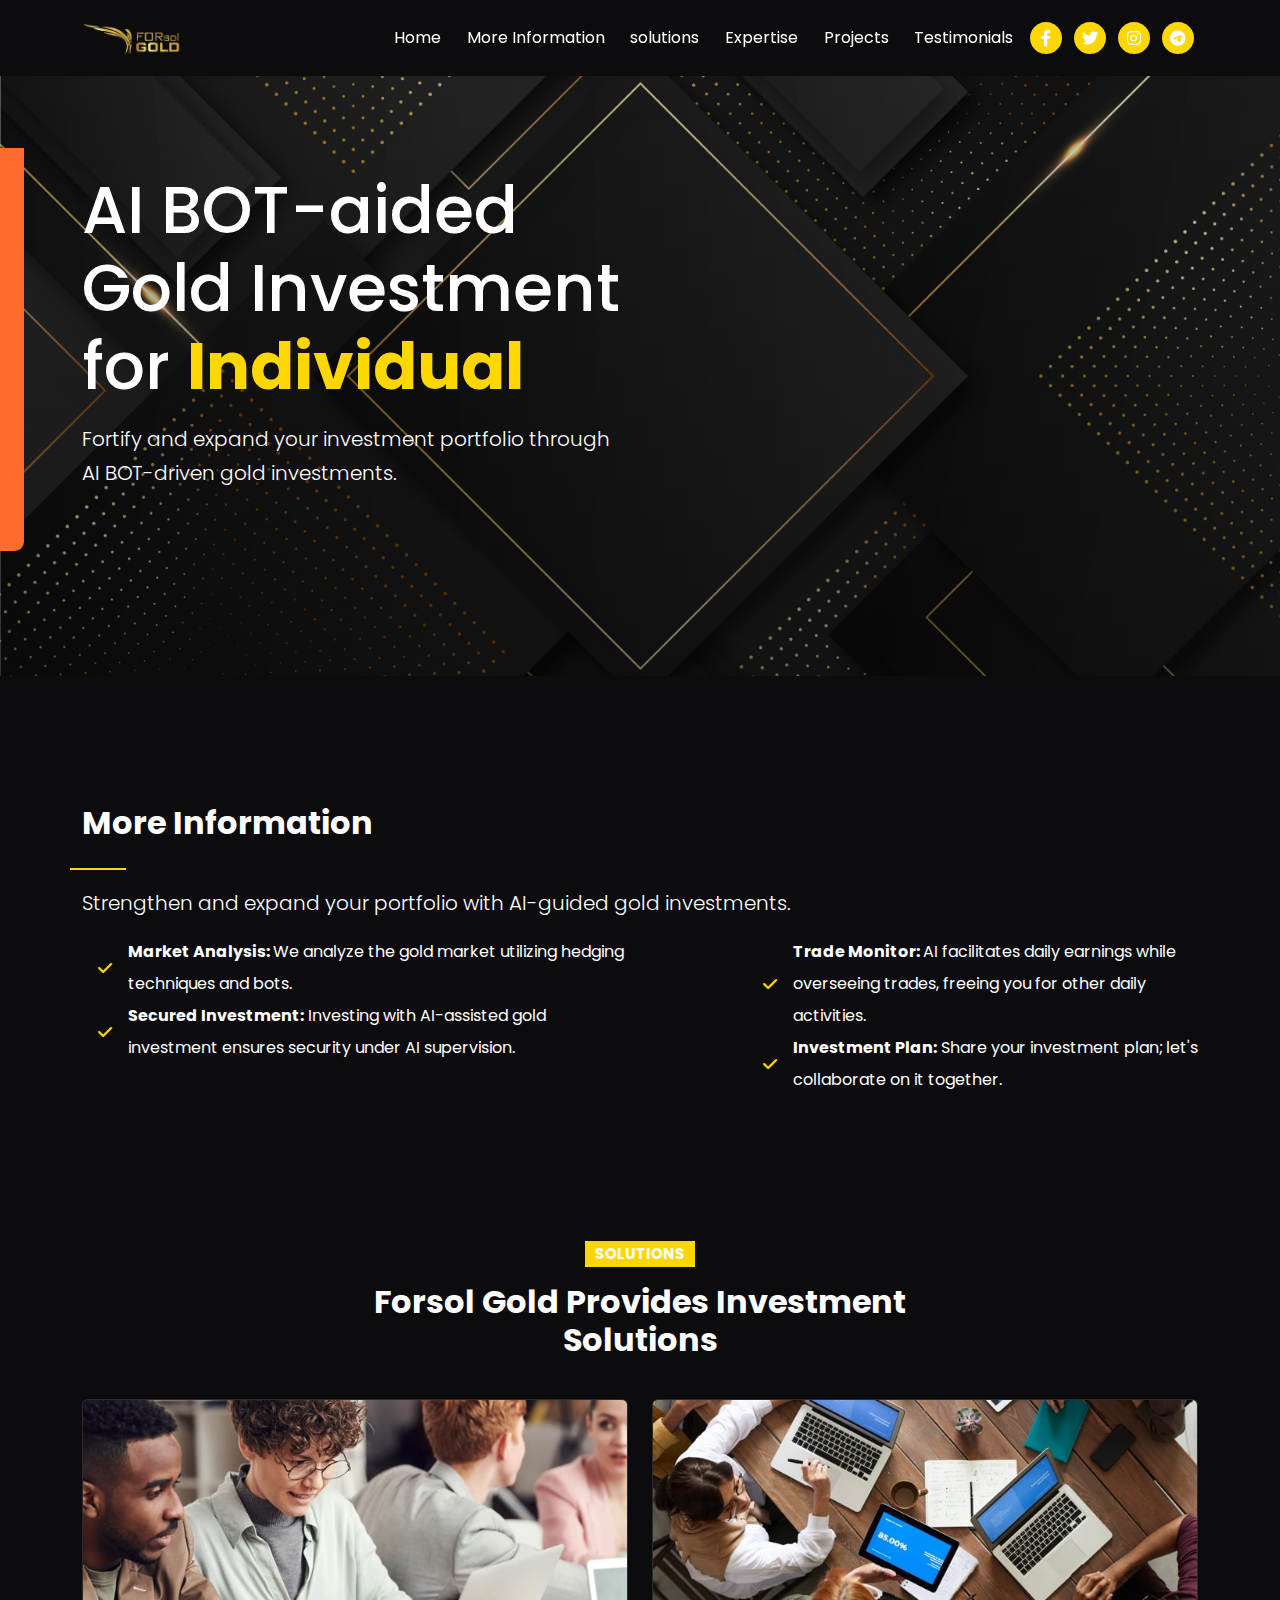
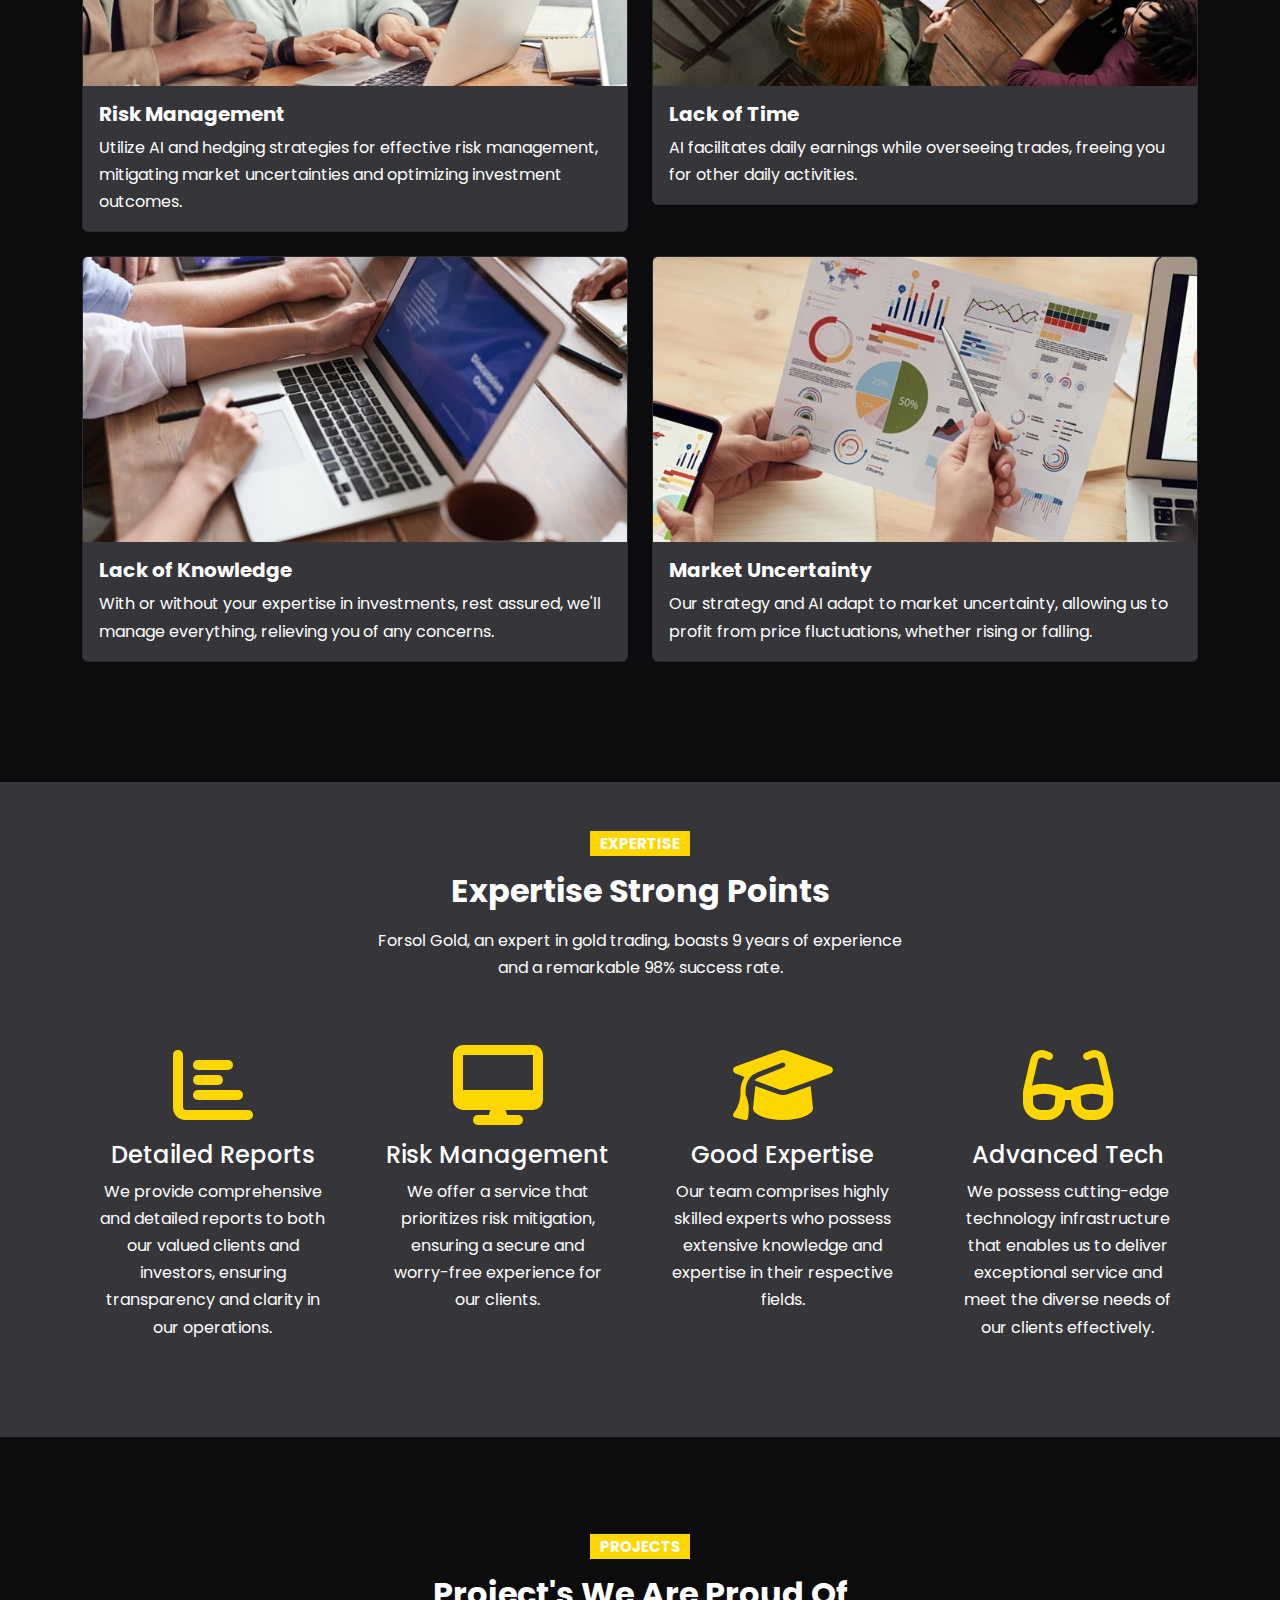
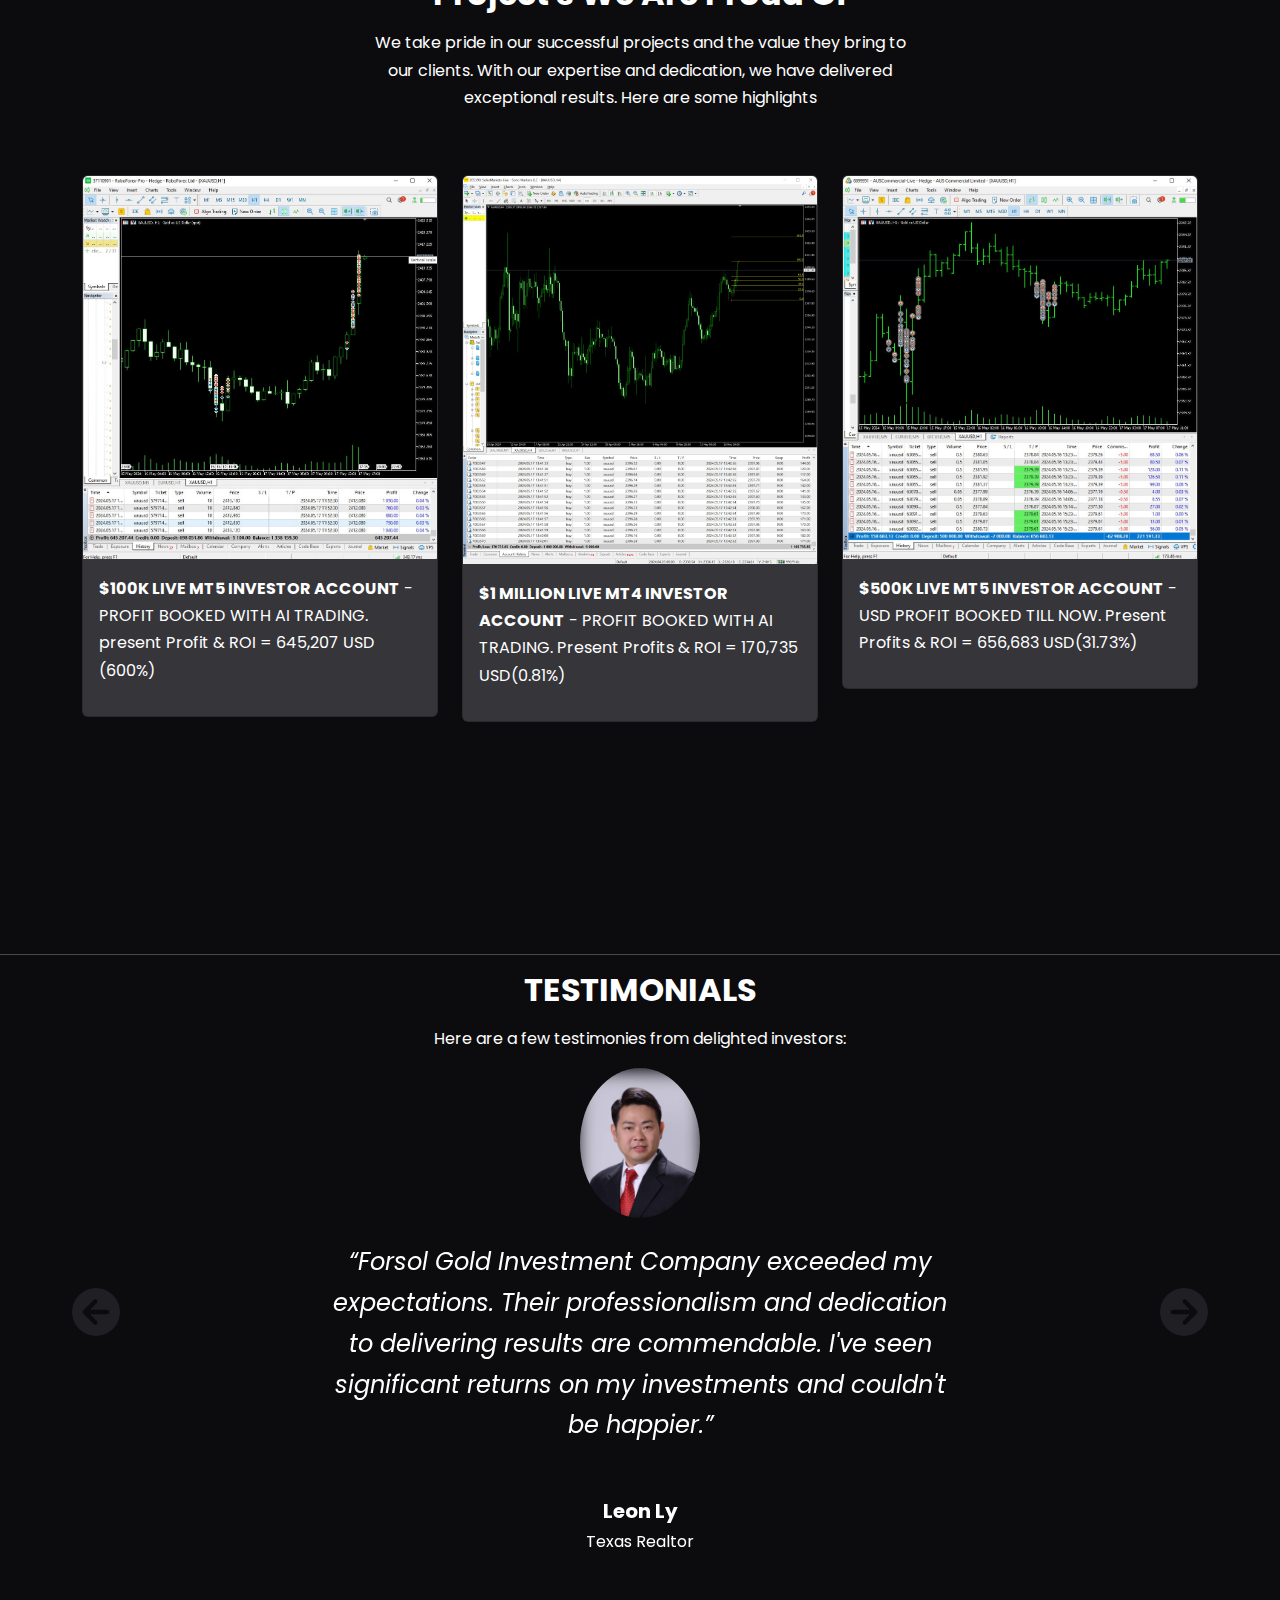
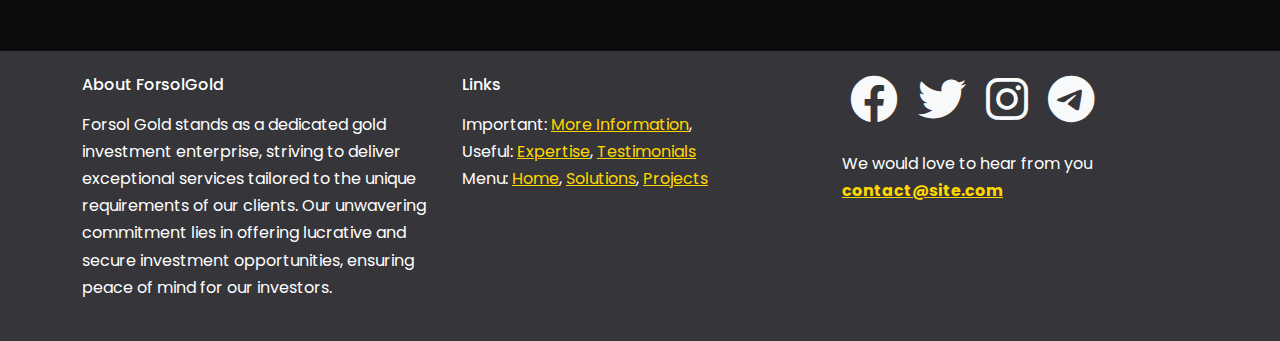
<file: index.html>
<!DOCTYPE html>
<html lang="en">
  <head>
    <meta charset="UTF-8" />
    <meta http-equiv="X-UA-Compatible" content="IE=edge" />
    <meta name="viewport" content="width=device-width, initial-scale=1.0" />
    <link rel="preconnect" href="https://fonts.googleapis.com" />
    <link rel="preconnect" href="https://fonts.gstatic.com" crossorigin />
    <link
      href="https://fonts.googleapis.com/css2?family=Poppins:wght@300;400;600;700&display=swap"
      rel="stylesheet"
    />
    <link rel="stylesheet" href="css/font-awesome.css" />
    <link rel="stylesheet" href="css/bootstrap.css" />
    <link rel="stylesheet" href="css/styles.css" />
    <link rel="icon" href="images/FG-logo.png" />
    <title>Forsol Gold</title>
  </head>
  <body>
   
    <nav class="navbar navbar-expand-lg sticky-top navbar-dark">
      <div class="container">
        <a class="navbar-brand" href="#">
          <img src="images/FG-logo.png" alt="" width="100" />
        </a>
        <button
          class="navbar-toggler"
          type="button"
          data-bs-toggle="collapse"
          data-bs-target="#navbarNavDropdown"
          aria-controls="navbarNavDropdown"
          aria-expanded="false"
          aria-label="Toggle navigation"
        >
          <span class="navbar-toggler-icon"></span>
        </button>
        <div class="collapse navbar-collapse" id="navbarNavDropdown">
          <ul class="navbar-nav ms-auto">
            <li class="nav-item">
              <a class="nav-link" aria-current="page" href="#">Home</a>
            </li>
            <li class="nav-item">
              <a class="nav-link" href="#more-information">More Information</a>
            </li>
            <li class="nav-item">
              <a class="nav-link" href="#solutions">solutions</a>
            </li>
            <li class="nav-item">
              <a class="nav-link" href="#expertise">Expertise</a>
            </li>
            <li class="nav-item">
              <a class="nav-link" href="#projects">Projects</a>
            </li>
            <li class="nav-item">
              <a class="nav-link" href="#testimonials">Testimonials</a>
            </li>
          </ul>
          <span class="nav-item">
            <span class="fa-stack">
              <a href="https://facebook.com" target="_blank">
                <i class="fas fa-circle fa-stack-2x"></i>
                <i class="fab fa-facebook-f fa-stack-1x text-white"></i>
              </a>
            </span>
            <span class="fa-stack">
              <a href="https://x.com/forsol_gold?t=d0fG8S3Wd61Rs7G8QQu6Mg&s=08" target="_blank">
                <i class="fas fa-circle fa-stack-2x"></i>
                <i class="fab fa-twitter fa-stack-1x text-white"></i>
              </a>
            </span>

            <span class="fa-stack">
              <a href="https://www.instagram.com/forsol.gold?igsh=MWlwMjd2a3I4MXR2NA==" target="_blank">
                <i class="fas fa-circle fa-stack-2x"></i>
                <i class="fab fa-instagram fa-stack-1x text-white"></i>
              </a>
            </span>

            <span class="fa-stack">
              <a href="http://t.me/forsol_gold" target="_blank">
                <i class="fas fa-circle fa-stack-2x"></i>
                <i class="fab fa-telegram fa-stack-1x text-white"></i>
              </a>
            </span>
          </span>
        </div>
      </div>
    </nav>

    <!-- Header -->
    <header class="header position-relative">
      <img
        src="images/vertical-decoration-left.svg"
        alt=""
        class="vertical-decoration position-absolute d-none d-md-block"
      />
      <div class="container">
        <div class="row">
          <div class="col-md-6 pt-5">
            <h1 class="xl-text mt-5">
              AI BOT-aided Gold Investment for
              <span class="text-primary fw-bold replace-me"
                >Individual, Organization</span
              >
            </h1>
            <p class="lead">
              Fortify and expand your investment portfolio through AI BOT-driven gold investments.
            </p>
          </div>
        </div>
      </div>
    </header>

 

    <!-- More Information -->
    <section id="more-information" class="contact my-7">
      <div class="container">
        <div class="row">
          <h2 class="fw-bold">More Information</h2>
            <hr class="hr-heading" />
            <p class="lead">
              Strengthen and expand your portfolio with AI-guided gold investments.
            </p>
          <div class="col-md-6">
            
            <ul class="list-unstyled lh-lg">
              <li class="d-flex align-items-center">
                <i class="fas fa-check text-primary mx-3"></i>
                <div>
                  <strong>Market Analysis: </strong> We analyze the gold market utilizing 
                  hedging techniques and bots.
                </div>
              </li>
              <li class="d-flex align-items-center">
                <i class="fas fa-check text-primary mx-3"></i>
                <div>
                  <strong>Secured Investment:</strong> Investing with AI-assisted gold investment
                   ensures security under AI supervision.
                </div>
              </li>
            </ul>
          </div>

          
          <div class="col-md-5 offset-md-1">
            <ul class="list-unstyled lh-lg">
              <li class="d-flex align-items-center">
                <i class="fas fa-check text-primary mx-3"></i>
                <div>
                  <strong>Trade Monitor: </strong> AI facilitates daily earnings while overseeing trades, 
                  freeing you for other daily activities.
                </div>
              </li>
              <li class="d-flex align-items-center">
                <i class="fas fa-check text-primary mx-3"></i>
                <div>
                  <strong>Investment Plan:</strong> Share your investment plan; let's collaborate on it together.
                </div>
              </li>
            </ul>
          </div>
        </div>
      </div>
    </section>

    <!-- Solutions -->
    <section id="solutions" class="solutions my-5">
      <div class="container">
        <div class="row mb-4">
          <div class="col-md-6 offset-md-3 d-flex flex-column align-items-center text-center">
            <h5><span class="badge bg-primary rounded-0 text-uppercase">
              Solutions
            </span></h5>
            <h2 class="fw-bold">
              Forsol Gold Provides Investment Solutions
            </h2>
          </div>
        </div>
        <!-- Solutions Row 1 -->
        <div class="row">
          <div class="col-md-6 mb-4">
            <div class="card bg-secondary">
              <img src="images/solution-1.jpg" alt="" class="card-img-top">
              <div class="card-body">
                <h5 class="card-title fw-bold">Risk Management</h5>
                <p class="card-text">
                  Utilize AI and hedging strategies for effective risk management, 
                  mitigating market uncertainties and optimizing investment outcomes.
                </p>
              </div>
            </div>
          </div>

          <div class="col-md-6 mb-4">
            <div class="card bg-secondary">
              <img src="images/solution-2.jpg" alt="" class="card-img-top">
              <div class="card-body">
                <h5 class="card-title fw-bold">Lack of Time</h5>
                <p class="card-text">
                  AI facilitates daily earnings while overseeing trades, 
                  freeing you for other daily activities.
                </p>
              </div>
            </div>
          </div>
        </div>

         <!-- Solutions Row 2 -->
         <div class="row">
          <div class="col-md-6 mb-4">
            <div class="card bg-secondary">
              <img src="images/solution-3.jpg" alt="" class="card-img-top">
              <div class="card-body">
                <h5 class="card-title fw-bold">Lack of Knowledge</h5>
                <p class="card-text">
                  With or without your expertise in investments, 
                  rest assured, we'll manage everything, relieving you of any concerns.
                </p>
              </div>
            </div>
          </div>

          <div class="col-md-6 mb-4">
            <div class="card bg-secondary">
              <img src="images/solution-4.jpg" alt="" class="card-img-top">
              <div class="card-body">
                <h5 class="card-title fw-bold">Market Uncertainty</h5>
                <p class="card-text">
                  Our strategy and AI adapt to market uncertainty, 
                  allowing us to profit from price fluctuations, whether rising or falling.
                </p>
              </div>
            </div>
          </div>
        </div>
      </div>
    </section>

    
    <!-- Expertise -->
    <section id="expertise" class="expertise bg-secondary py-5 my-6">
      <div class="container">
        <div class="row mb-5">
          <div class="col-md-6 offset-md-3 d-flex flex-column align-items-center text-center">
            <h5>
              <span class="badge bg-primary rounded-0 text-uppercase">Expertise</span>
            </h5>
            <h2 class="fw-bold">Expertise Strong Points</h2>
            <p>
              Forsol Gold, an expert in gold trading, boasts 9 years of experience and a remarkable 98% success rate.
            </p>
          </div>
        </div>
        <!-- Expertise Row 1 -->
        <div class="row">
          <div class="col-md-3">
            <div class="card bg-transparent border-0 text-center mb-3">
              <div class="card-image">
                <i class="fas fa-chart-bar fa-5x text-primary"></i>
              </div>
              <div class="card-body">
                <h4 class="card-title">Detailed Reports</h4>
                <p>We provide comprehensive and detailed reports to both our valued clients and investors, 
                  ensuring transparency and clarity in our operations.</p>
              </div>
            </div>
          </div>
          <div class="col-md-3">
            <div class="card bg-transparent border-0 text-center mb-3">
              <div class="card-image">
                <i class="fas fa-desktop fa-5x text-primary"></i>
              </div>
              <div class="card-body">
                <h4 class="card-title">Risk Management</h4>
                <p>We offer a service that prioritizes risk mitigation, ensuring a secure and worry-free experience for our clients.</p>
              </div>
            </div>
          </div>
          <div class="col-md-3">
            <div class="card bg-transparent border-0 text-center mb-3">
              <div class="card-image">
                <i class="fas fa-graduation-cap fa-5x text-primary"></i>
              </div>
              <div class="card-body">
                <h4 class="card-title">Good Expertise</h4>
                <p>Our team comprises highly skilled experts who possess extensive knowledge and expertise in their respective fields.</p>
              </div>
            </div>
          </div>
          <div class="col-md-3">
            <div class="card bg-transparent border-0 text-center mb-3">
              <div class="card-image">
                <i class="fas fa-glasses fa-5x text-primary"></i>
              </div>
              <div class="card-body">
                <h4 class="card-title">Advanced Tech</h4>
                <p>We possess cutting-edge technology infrastructure that enables us to deliver exceptional
                   service and meet the diverse needs of our clients effectively.</p>
              </div>
            </div>
          </div>
        </div>
    </section> 

    <!-- Projects -->
    <section id="projects" class="projects my-6">
      <div class="container">
        <div class="row mb-5">
          <div class="col-md-6 offset-md-3 d-flex flex-column align-items-center text-center">
            <h5><span class="badge bg-primary rounded-0 text-uppercase">
              Projects
            </span></h5>
            <h2 class="fw-bold">Project's We Are Proud Of</h2>
            <p>  We take pride in our successful projects and the value they bring to
              our clients. With our expertise and dedication, we have delivered
              exceptional results. Here are some highlights</p>
          </div>
        </div>
        <!-- Projects Row 1 -->
        <div class="row">
          <div class="col-md-4 mb-4">
            <div class="card bg-secondary">
              <a data-bs-toggle="modal" data-bs-target="#modal1">
                <img src="images/project-1.jpg" alt="" class="card-img-top">
                <div class="card-body">
                  <p>
                    <strong>$100K LIVE MT5 INVESTOR ACCOUNT</strong> - PROFIT BOOKED WITH AI TRADING.
                    present Profit & ROI = 645,207 USD (600%)
                  </p>
                </div>
              </a>
            </div>
          </div>
          <div class="col-md-4 mb-4">
            <div class="card bg-secondary">
              <a data-bs-toggle="modal" data-bs-target="#modal2">
                <img src="images/project-2.jpg" alt="" class="card-img-top">
                <div class="card-body">
                  <p>
                    <strong>$1 MILLION LIVE MT4 INVESTOR ACCOUNT</strong> -  PROFIT BOOKED WITH AI TRADING.

                    Present Profits & ROI = 170,735 USD(0.81%)
                  </p>
                </div>
              </a>
            </div>
          </div>
          <div class="col-md-4 mb-4">
            <div class="card bg-secondary">
              <a data-bs-toggle="modal" data-bs-target="#modal3">
                <img src="images/project-3.jpg" alt="" class="card-img-top">
                <div class="card-body">
                  <p>
                    <strong>$500K LIVE MT5 INVESTOR ACCOUNT</strong> -  USD PROFIT BOOKED TILL NOW.
                    Present Profits & ROI = 656,683 USD(31.73%)
                  </p>
                </div>
              </a>
            </div>
          </div>
        </div>
      </div>
    </section>

<!-- Testimonials -->
<section id="testimonials" class="testimonials bg-seconday py-6">
  <hr>
  <div class="col-md-6 offset-md-3 d-flex flex-column align-items-center text-center">
    <h2 class="fw-bold">TESTIMONIALS</h2>
    <p> Here are a few testimonies from delighted investors:</p>
  </div>
  <div id="testimonialCarousel" class="carousel slide">
    <div class="carousel-inner">
      <!-- Slide 1 -->
      <div class="carousel-item active">
        <div
          class="d-flex flex-column justify-content-center align-items-center text-center"
        >
          <img
            src="images/testimonial-1.jpg"
            alt=""
            class="rounded-circle"
            width="120"
          />
          <p class="w-50 my-4 fst-italic fs-4 mb-4">
            “Forsol Gold Investment Company exceeded my expectations. 
            Their professionalism and dedication to delivering results are commendable.
             I've seen significant returns on my investments and couldn't be happier.”
          </p>
          <div class="fw-bold fs-5 mt-4">Leon Ly</div>
          <div>Texas Realtor</div>
        </div>
      </div>

      <!-- Slide 2 -->
      <div class="carousel-item" id="testimonials">
        <div
          class="d-flex flex-column justify-content-center align-items-center text-center"
        >
          <img
            src="images/testimonial-2.jpg"
            alt=""
            class="rounded-circle"
            width="120"
          />
          <p class="w-50 my-4 fst-italic fs-4 mb-4">
            “I've been with Forsol Gold for years, and they consistently provide reliable and transparent investment options. 
            Their team's expertise and personalized approach make them stand out in the industry.”
          </p>
          <div class="fw-bold fs-5 mt-4">Kimberly</div>
          <div>Nail Technicial</div>
        </div>
      </div>

      <!-- Slide 3 -->
      <div class="carousel-item">
        <div
          class="d-flex flex-column justify-content-center align-items-center text-center"
        >
          <img
            src="images/testimonial-3.jpg"
            alt=""
            class="rounded-circle"
            width="120"
          />
          <p class="w-50 my-4 fst-italic fs-4 mb-4">
            “Forsol Gold has been instrumental in helping me secure my financial future. 
            Their knowledgeable staff guided me through the investment process, 
            and I've seen steady growth in my portfolio ever since.”
          </p>
          <div class="fw-bold fs-5 mt-4">KRZYSZTOF</div>
          <div>Electrician</div>
        </div>
      </div>


      <!-- Slide 4 -->
      <div class="carousel-item">
        <div
          class="d-flex flex-column justify-content-center align-items-center text-center"
        >
          <img
            src="images/testimonial-4.jpg"
            alt=""
            class="rounded-circle"
            width="120"
          />
          <p class="w-50 my-4 fst-italic fs-4 mb-4">
            “Forsol Gold Investment Company has been a game-changer for me. 
            Their proactive approach to risk management and strategic investment decisions have yielded impressive results. 
            I highly recommend them to anyone looking for a trustworthy investment partner.”
          </p>
          <div class="fw-bold fs-5 mt-4">Van Lam</div>
          <div>Assemble Worker</div>
        </div>
      </div>


      <!-- Slide 5 -->
      <div class="carousel-item">
        <div
          class="d-flex flex-column justify-content-center align-items-center text-center"
        >
          <img
            src="images/testimonial-5.jpg"
            alt=""
            class="rounded-circle"
            width="120"
          />
          <p class="w-50 my-4 fst-italic fs-4 mb-4">
            “I've had a fantastic experience with Forsol Gold. Their commitment to client satisfaction is evident in every interaction. 
            From their detailed investment reports to their responsive customer service, they've earned my trust and loyalty.”
          </p>
          <div class="fw-bold fs-5 mt-4">Vasiliki</div>
          <div>Student</div>
        </div>
      </div>

      <!-- Slide 6 -->
      <div class="carousel-item">
        <div
          class="d-flex flex-column justify-content-center align-items-center text-center"
        >
          <img
            src="images/testimonial-6.jpg"
            alt=""
            class="rounded-circle"
            width="120"
          />
          <p class="w-50 my-4 fst-italic fs-4 mb-4">
            “Forsol Gold's track record speaks for itself. 
            Their consistent success and dedication to their clients' financial well-being are unparalleled.
             I'm grateful to have found such a reputable and reliable investment firm.”
          </p>
          <div class="fw-bold fs-5 mt-4">Yvonne</div>
          <div>Fitness Coach</div>
        </div>
      </div>

      <!-- Slide 7 -->
      <div class="carousel-item">
        <div
          class="d-flex flex-column justify-content-center align-items-center text-center"
        >
          <img
            src="images/testimonial-7.jpg"
            alt=""
            class="rounded-circle"
            width="120"
          />
          <p class="w-50 my-4 fst-italic fs-4 mb-4">
            “Forsol Gold Investment Company has truly set the standard in the industry. 
            Their transparent communication and proactive investment strategies have instilled confidence in me as an investor. 
            I've witnessed steady growth in my portfolio, and I attribute much of that success to their expertise.”
          </p>
          <div class="fw-bold fs-5 mt-4">Phuc</div>
          <div>Architect</div>
        </div>
      </div>

      <!-- Slide 8 -->
      <div class="carousel-item">
        <div
          class="d-flex flex-column justify-content-center align-items-center text-center"
        >
          <img
            src="images/testimonial-8.jpg"
            alt=""
            class="rounded-circle"
            width="120"
          />
          <p class="w-50 my-4 fst-italic fs-4 mb-4">
            “Forsol Gold Investment Company has truly been a beacon of reliability and success in my investment journey. 
            Their unwavering dedication to maximizing returns while minimizing risk is evident in every interaction. 
            I'm grateful for their expertise and guidance.”
          </p>
          <div class="fw-bold fs-5 mt-4">Leah</div>
          <div>Texas Realtor</div>
        </div>
      </div>

      <!-- Slide 9 -->
      <div class="carousel-item">
        <div
          class="d-flex flex-column justify-content-center align-items-center text-center"
        >
          <img
            src="images/testimonial-9.jpg"
            alt=""
            class="rounded-circle"
            width="120"
          />
          <p class="w-50 my-4 fst-italic fs-4 mb-4">
            “I can't speak highly enough of Forsol Gold. Their team goes above and beyond to ensure that my investment needs are met. 
            The personalized attention and tailored solutions make me feel like a valued client every step of the way.”
          </p>
          <div class="fw-bold fs-5 mt-4">Robert</div>
          <div>Civil Engr</div>
        </div>
      </div>

      <!-- Slide 10 -->
      <div class="carousel-item">
        <div
          class="d-flex flex-column justify-content-center align-items-center text-center"
        >
          <img
            src="images/testimonial-10.jpg"
            alt=""
            class="rounded-circle"
            width="120"
          />
          <p class="w-50 my-4 fst-italic fs-4 mb-4">
            “Forsol Gold has been instrumental in helping me navigate the complexities of the investment world. 
            Their insightful guidance and commitment to achieving my financial goals have made them my go-to investment partner. 
            I couldn't be more satisfied with the results.”
          </p>
          <div class="fw-bold fs-5 mt-4">Andy</div>
          <div>Offshore</div>
        </div>
      </div>
    </div>
    <button
      class="carousel-control-prev"
      type="button"
      data-bs-target="#testimonialCarousel"
      data-bs-slide="prev"
    >
      <i class="fas fa-arrow-circle-left fa-3x text-secondary"></i>
    </button>
    <button
      class="carousel-control-next"
      type="button"
      data-bs-target="#testimonialCarousel"
      data-bs-slide="next"
    >
      <i class="fas fa-arrow-circle-right fa-3x text-secondary"></i>
    </button>
  </div>
</section> 
    
    <!-- Footer -->
    <footer class="footer bg-secondary py-2">
      <div class="container">
        <div class="row">
          <div class="col-md-4 my-3">
            <h6>About ForsolGold</h6>
            <p>
              Forsol Gold stands as a dedicated gold investment enterprise, 
              striving to deliver exceptional services tailored to the unique requirements of our clients. 
              Our unwavering commitment lies in offering lucrative and secure investment opportunities,
               ensuring peace of mind for our investors.
            </p>
          </div>
          <div class="col-md-4 my-3">
            <h6>Links</h6>
            <ul class="list-unstyled">
              <li>
                Important: <a href="#more-information">More Information</a>,
              </li>
              <li>
                Useful: <a href="#expertise">Expertise</a>, <a href="#testimonials">Testimonials</a>
              </li>
              <li>
                Menu: <a href="index.html">Home</a>, 
                <a href="index.html#solutions">Solutions</a>,
                <a href="index.html#projects">Projects</a>
              </li>
            </ul>
          </div>
          <div class="col-md-4 my-3">
            <div class="mb-4">
              <a href="#" class="text-decoration-none">
                <i class="fab fa-facebook fa-3x text-light mx-2"></i>
              </a>
              <a href="https://x.com/forsol_gold?t=d0fG8S3Wd61Rs7G8QQu6Mg&s=08" class="text-decoration-none">
                <i class="fab fa-twitter fa-3x text-light mx-2"></i>
              </a>
              <a href="https://www.instagram.com/forsol.gold?igsh=MWlwMjd2a3I4MXR2NA==" class="text-decoration-none">
                <i class="fab fa-instagram fa-3x text-light mx-2"></i>
              </a>
              <a href="http://t.me/forsol_gold" class="text-decoration-none">
                <i class="fab fa-telegram fa-3x text-light mx-2"></i>
              </a>
            </div>
            <p>
              We would love to hear from you
              <a href="mailto:contact@site.com"
                ><strong>contact@site.com</strong></a
              >
            </p>
          </div>
        </div>
      </div>
    </footer>


    <script src="js/replaceme.min.js"></script>
    <script src="js/bootstrap.bundle.min.js"></script>
    <script src="js/script.js"></script>
  </body>
</html>
</file>
<file: css/styles.css>
.xl-text {
  font-size: 65px;
}

.header {
  background: linear-gradient(rgba(0, 0, 0, 0.2), rgba(0, 0, 0, 0.5)), url("../images/background.jpg") left center no-repeat;
  background-size: cover;
  height: 600px;
}

.vertical-decoration {
  top: 12%;
  width: 24px;
}

.hr-heading {
  display: inline-block;
  width: 3.5rem;
  height: 0.125rem;
  margin-top: 0.625rem;
  border: none;
  background-color: var(--bs-primary);
  opacity: 1;
}

.navbar {
  transition: all 0.5s ease-in-out;
}

.navbar-sticky {
  opacity: 0.8;
}

.details .vertical-decoration {
  top: 0;
  left: 0;
  width: 24px;
}

.details-2 .vertical-decoration {
  top: 5%;
  right: 0;
  width: 24px;
}

.video-play-button {
  position: absolute;
  z-index: 10;
  top: 50%;
  left: 50%;
  transform: translateX(-50%) translateY(-50%);
  width: 32px;
  height: 44px;
  border-radius: 50%;
  display: block;
  box-sizing: content-box;
  padding: 1.125rem 1.25rem 1.125rem 1.75rem;
  cursor: pointer;
}

.video-play-button:before {
  content: "";
  position: absolute;
  z-index: 0;
  top: 50%;
  left: 50%;
  transform: translateX(-50%) translateY(-50%);
  width: 76px;
  height: 76px;
  border-radius: 50%;
  display: block;
  background: var(--bs-primary);
  cursor: pointer;
  animation: pulse-border 1500ms ease-in-out infinite;
}

.video-play-button:after {
  content: "";
  position: absolute;
  z-index: 1;
  top: 50%;
  left: 50%;
  transform: translateX(-50%) translateY(-50%);
  width: 70px;
  height: 70px;
  border-radius: 50%;
  display: block;
  background: var(--bs-primary);
  cursor: pointer;
  transition: all 200ms;
}

.video-play-button span {
  position: relative;
  display: block;
  z-index: 3;
  top: 6px;
  left: 4px;
  width: 0;
  height: 0;
  border-left: 26px solid #fff;
  border-top: 16px solid transparent;
  border-bottom: 16px solid transparent;
}

@keyframes pulse-border {
  0% {
    transform: translateX(-50%) translateY(-50%) translateZ(0) scale(1);
    opacity: 1;
  }
  100% {
    transform: translateX(-50%) translateY(-50%) translateZ(0) scale(1.5);
    opacity: 0;
  }
}
.video-modal .modal-dialog {
  max-width: 1150px;
  margin-top: 20px;
}

.project-modals .modal-dialog {
  max-width: 1150px;
  margin-top: 130px;
}

@media (max-width: 992px) {
  .xl-text {
    font-size: 50px;
  }
  .header {
    text-align: center;
  }
  .video-points {
    padding: 0 !important;
    text-align: center;
  }
  .video-points .col-lg-4 {
    margin-bottom: 20px;
  }
}
</file>
